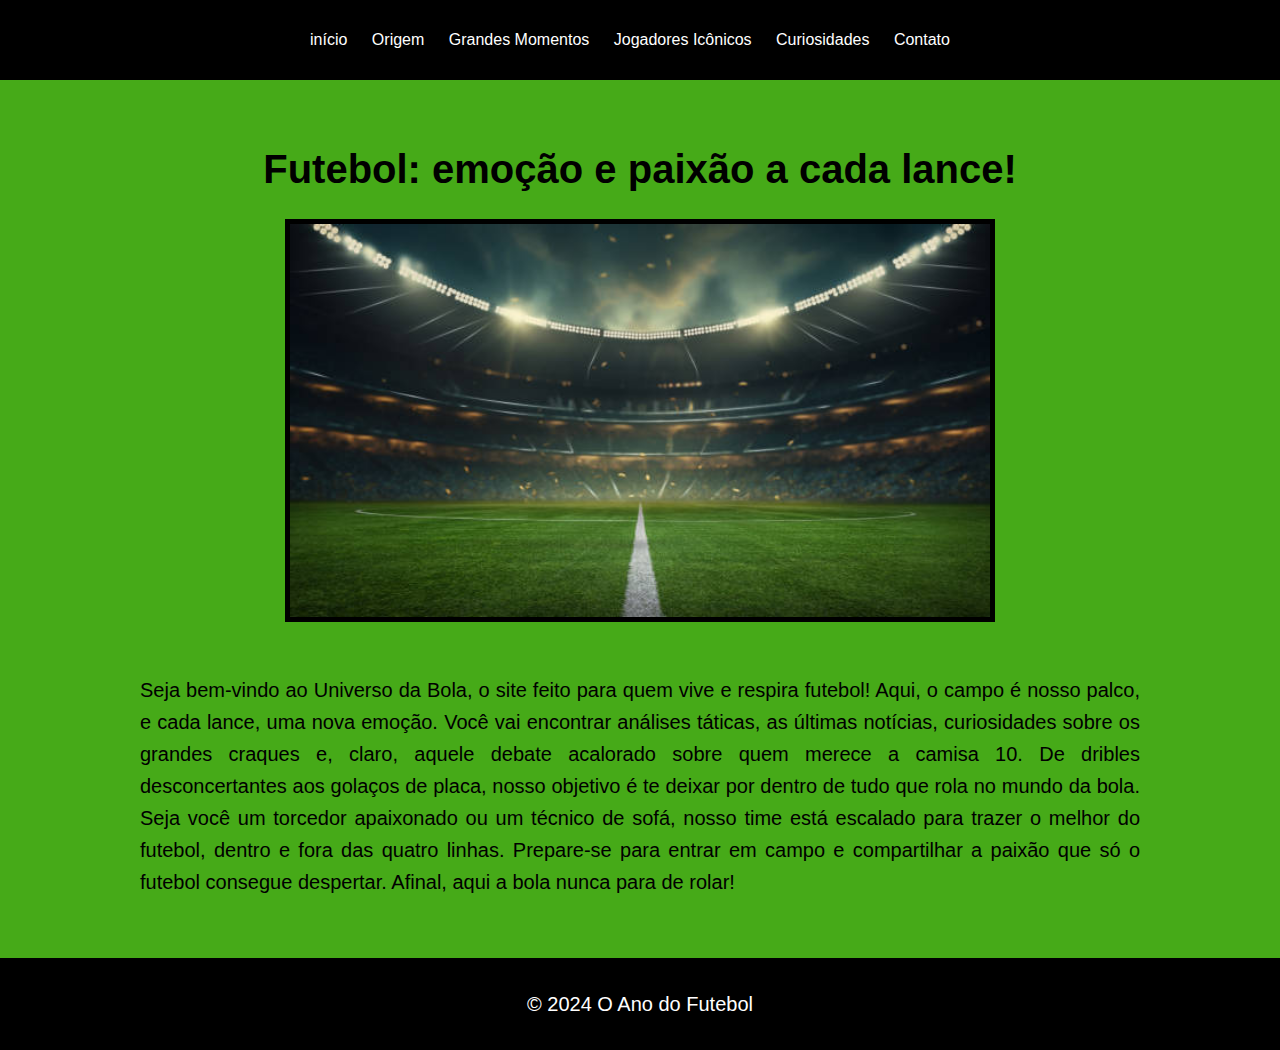
<file: index.html>
<!DOCTYPE html>
<html lang="pt-BR">

<head>
    <meta charset="UTF-8">
    <meta name="viewport" content="width=device-width, initial-scale=1.0">
    <title>História do Futebol</title>
    <link rel="stylesheet" href="css/styles.css">
    <link rel="icon" href="imagens/bola.png">
</head>

<body>
    <header>
        <nav>
            <ul>
                <li><a href="index.html">início</a></li>
                <li><a href="pags/origem.html">Origem</a></li>
                <li><a href="pags/momentos.html">Grandes Momentos</a></li>
                <li><a href="pags/jogadores.html">Jogadores Icônicos</a></li>
                <li><a href="pags/curiosidades.html">Curiosidades</a></li>
                <li><a href="pags/contato.html">Contato</a></li>  
            </ul>
        </nav>
    </header>

    <main>
        <section>
            <h1>Futebol: emoção e paixão a cada lance!</h1>
            <div id="dov">
                <img src="imagens/campoFut.jpg" alt="Imagem de um campo de Futebol.">
            </div>
            <p>
                <br> Seja bem-vindo ao Universo da Bola, o site feito para quem vive e respira futebol! 
                Aqui, o campo é nosso palco, e cada lance, uma nova emoção. Você vai encontrar análises 
                táticas, as últimas notícias, curiosidades sobre os grandes craques e, claro, aquele 
                debate acalorado sobre quem merece a camisa 10. De dribles desconcertantes aos golaços 
                de placa, nosso objetivo é te deixar por dentro de tudo que rola no mundo da bola. Seja 
                você um torcedor apaixonado ou um técnico de sofá, nosso time está escalado para trazer 
                o melhor do futebol, dentro e fora das quatro linhas. Prepare-se para entrar em campo e 
                compartilhar a paixão que só o futebol consegue despertar. Afinal, aqui a bola nunca 
                para de rolar!
            </p>
        </section>
    </main>
    
    <footer>
        <p>&copy; 2024 O Ano do Futebol</p>
    </footer>
</body>
</html>
</file>
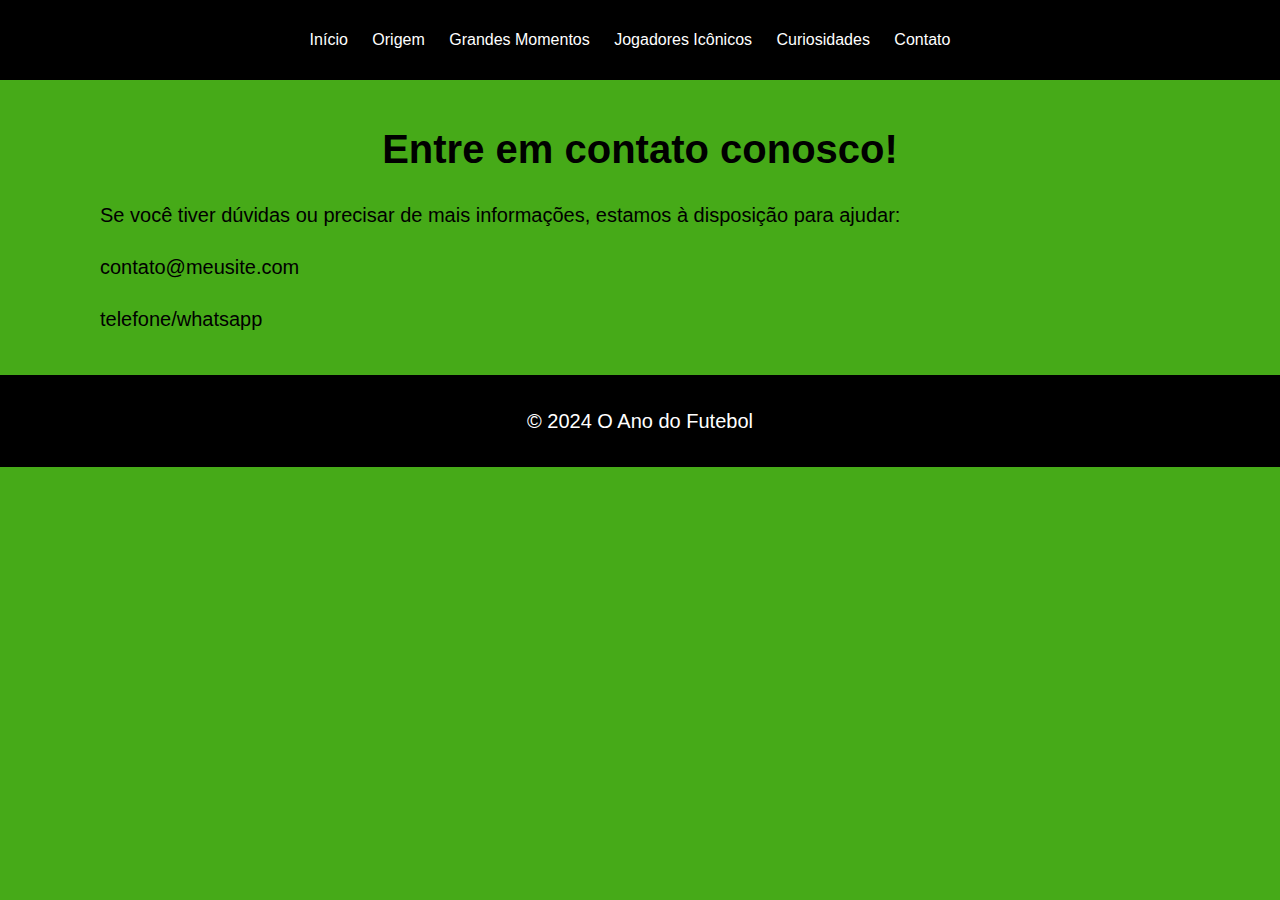
<file: pags/contato.html>
<!DOCTYPE html>
<html lang="pt-BR">

<head>
    <meta charset="UTF-8">
    <meta name="viewport" content="width=device-width, initial-scale=1.0">
    <title>Contato</title>
    <link rel="stylesheet" href="../css/styles.css">
    <link rel="icon" href="../imagens/bola.png">
</head>

<body>
    <header>
        <nav>
            <ul>
                <li><a href="../index.html">Início</a></li>
                <li><a href="../pags/origem.html">Origem</a></li>
                <li><a href="../pags/momentos.html">Grandes Momentos</a></li>
                <li><a href="../pags/jogadores.html">Jogadores Icônicos</a></li>
                <li><a href="../pags/curiosidades.html">Curiosidades</a></li>
                <li><a href="../pags/contato.html">Contato</a></li>
            </ul>
        </nav>
    </header>

    <main>
        <h1>Entre em contato conosco!</h1>
        <p>Se você tiver dúvidas ou precisar de mais informações, estamos à disposição para ajudar:</p>
        <p>contato@meusite.com</p>
        <p>telefone/whatsapp</p>
    </main>
    
    <footer>
        <p>&copy; 2024 O Ano do Futebol</p>
    </footer>
</body>
</html>
</file>
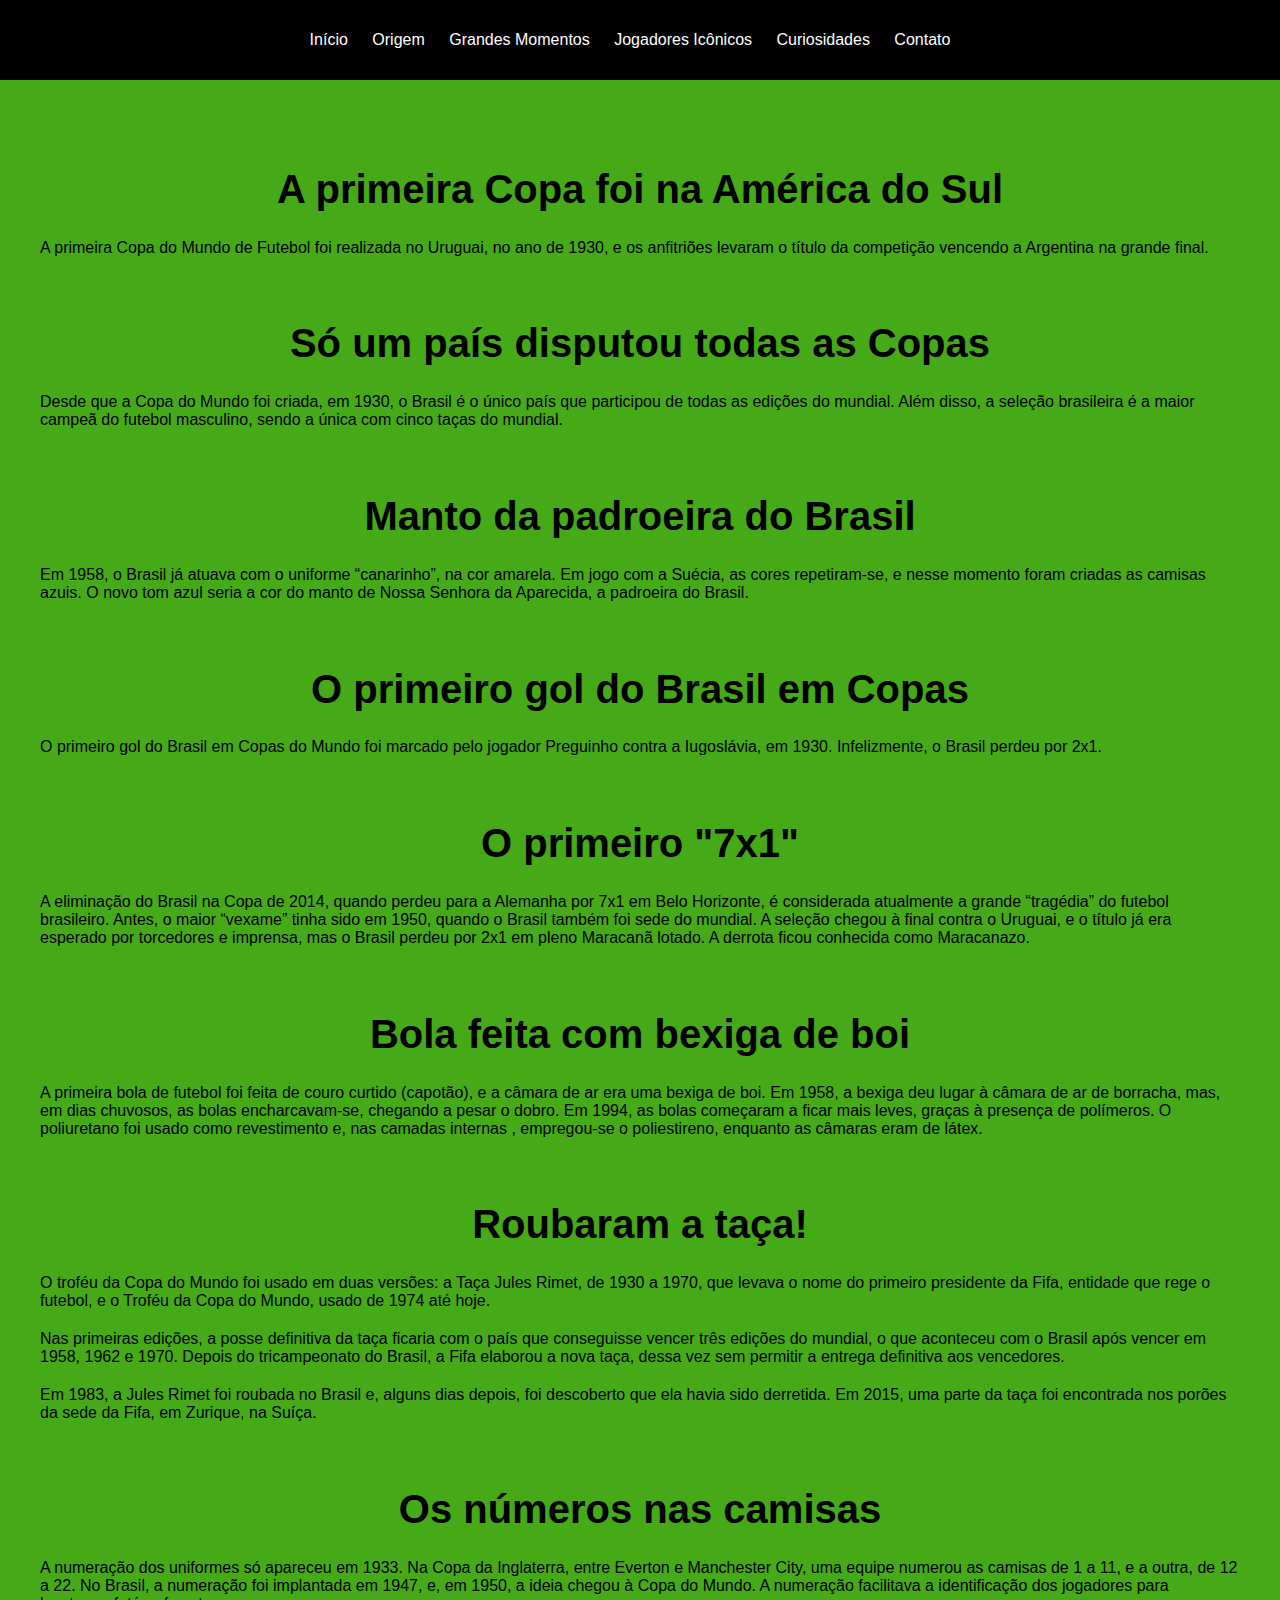
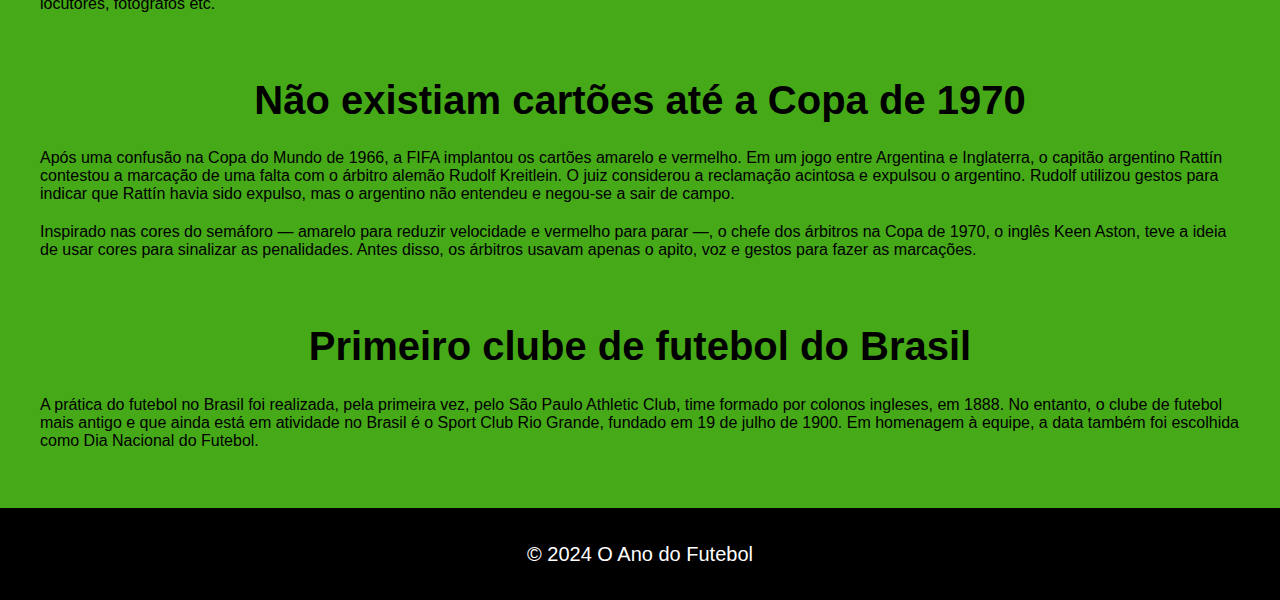
<file: pags/curiosidades.html>
<!DOCTYPE html>
<html lang="pt-BR">

<head>
    <meta charset="UTF-8">
    <meta name="viewport" content="width=device-width, initial-scale=1.0">
    <title>Curiosidades do futebol</title>
    <link rel="stylesheet" href="../css/styles.css">
    <link rel="icon" href="../imagens/bola.png">
</head>

<body>
    <header>
        <nav>
            <ul>
                <li><a href="../index.html">Início</a></li>
                <li><a href="../pags/origem.html">Origem</a></li>
                <li><a href="../pags/momentos.html">Grandes Momentos</a></li>
                <li><a href="../pags/jogadores.html">Jogadores Icônicos</a></li>
                <li><a href="../pags/curiosidades.html">Curiosidades</a></li>
                <li><a href="../pags/contato.html">Contato</a></li>
            </ul>
        </nav>
    </header>

    <main>

    </main>

    <section>
        <h1>A primeira Copa foi na América do Sul</h1>
        </p>A primeira Copa do Mundo de Futebol foi realizada no Uruguai, no ano de 1930, e os anfitriões levaram o título da competição vencendo a Argentina na grande final.</p>
        <br> <!-- Adicionei um espaço aqui -->

        <h1>Só um país disputou todas as Copas</h1>
        </p>Desde que a Copa do Mundo foi criada, em 1930, o Brasil é o único país que participou de todas as edições do mundial. Além disso, a seleção brasileira é a maior campeã do futebol masculino, sendo a única com cinco taças do mundial.</p>
        <br> <!-- Adicionei um espaço aqui -->

        <h1>Manto da padroeira do Brasil</h1>
        </p>Em 1958, o Brasil já atuava com o uniforme “canarinho”, na cor amarela. Em jogo com a Suécia, as cores repetiram-se, e nesse momento foram criadas as camisas azuis. O novo tom azul seria a cor do manto de Nossa Senhora da Aparecida, a padroeira do Brasil.</p>
        <br> <!-- Adicionei um espaço aqui -->

        <h1>O primeiro gol do Brasil em Copas</h1>
        </p>O primeiro gol do Brasil em Copas do Mundo foi marcado pelo jogador Preguinho contra a Iugoslávia, em 1930. Infelizmente, o Brasil perdeu por 2x1.</p>
        <br> <!-- Adicionei um espaço aqui -->

        <h1>O primeiro "7x1"</h1>
        </p>A eliminação do Brasil na Copa de 2014, quando perdeu para a Alemanha por 7x1 em Belo Horizonte, é considerada atualmente a grande “tragédia” do futebol brasileiro. Antes, o maior “vexame” tinha sido em 1950, quando o Brasil também foi sede do mundial. A seleção chegou à final contra o Uruguai, e o título já era esperado por torcedores e imprensa, mas o Brasil perdeu por 2x1 em pleno Maracanã lotado. A derrota ficou conhecida como Maracanazo.</p>
        <br> <!-- Adicionei um espaço aqui -->

        <h1>Bola feita com bexiga de boi</h1>
        </p>A primeira bola de futebol foi feita de couro curtido (capotão), e a câmara de ar era uma bexiga de boi. Em 1958, a bexiga deu lugar à câmara de ar de borracha, mas, em dias chuvosos, as bolas encharcavam-se, chegando a pesar o dobro. Em 1994, as bolas começaram a ficar mais leves, graças à presença de polímeros. O poliuretano foi usado como revestimento e, nas camadas internas , empregou-se o poliestireno, enquanto as câmaras eram de látex.</p>
        <br> <!-- Adicionei um espaço aqui -->

        <h1>Roubaram a taça!</h1>
        </p>O troféu da Copa do Mundo foi usado em duas versões: a Taça Jules Rimet, de 1930 a 1970, que levava o nome do primeiro presidente da Fifa, entidade que rege o futebol, e o Troféu da Copa do Mundo, usado de 1974 até hoje.</p>
        </p>Nas primeiras edições, a posse definitiva da taça ficaria com o país que conseguisse vencer três edições do mundial, o que aconteceu com o Brasil após vencer em 1958, 1962 e 1970. Depois do tricampeonato do Brasil, a Fifa elaborou a nova taça, dessa vez sem permitir a entrega definitiva aos vencedores.</p>
        </p>Em 1983, a Jules Rimet foi roubada no Brasil e, alguns dias depois, foi descoberto que ela havia sido derretida. Em 2015, uma parte da taça foi encontrada nos porões da sede da Fifa, em Zurique, na Suíça.</p>
        <br> <!-- Adicionei um espaço aqui -->

        <h1>Os números nas camisas</h1>
        </p>A numeração dos uniformes só apareceu em 1933. Na Copa da Inglaterra, entre Everton e Manchester City, uma equipe numerou as camisas de 1 a 11, e a outra, de 12 a 22. No Brasil, a numeração foi implantada em 1947, e, em 1950, a ideia chegou à Copa do Mundo. A numeração facilitava a identificação dos jogadores para locutores, fotógrafos etc.</p>
        <br> <!-- Adicionei um espaço aqui -->

        <h1>Não existiam cartões até a Copa de 1970</h1>
        </p>Após uma confusão na Copa do Mundo de 1966, a FIFA implantou os cartões amarelo e vermelho. Em um jogo entre Argentina e Inglaterra, o capitão argentino Rattín contestou a marcação de uma falta com o árbitro alemão Rudolf Kreitlein. O juiz considerou a reclamação acintosa e expulsou o argentino. Rudolf utilizou gestos para indicar que Rattín havia sido expulso, mas o argentino não entendeu e negou-se a sair de campo.</p>
        </p>Inspirado nas cores do semáforo — amarelo para reduzir velocidade e vermelho para parar —, o chefe dos árbitros na Copa de 1970, o inglês Keen Aston, teve a ideia de usar cores para sinalizar as penalidades. Antes disso, os árbitros usavam apenas o apito, voz e gestos para fazer as marcações.</p>
        <br> <!-- Adicionei um espaço aqui -->

        <h1>Primeiro clube de futebol do Brasil</h1>
        </p>A prática do futebol no Brasil foi realizada, pela primeira vez, pelo São Paulo Athletic Club, time formado por colonos ingleses, em 1888. No entanto, o clube de futebol mais antigo e que ainda está em atividade no Brasil é o Sport Club Rio Grande, fundado em 19 de julho de 1900. Em homenagem à equipe, a data também foi escolhida como Dia Nacional do Futebol.</p>
        <br> <!-- Adicionei um espaço aqui -->
    </section>
    
    <footer>
        <p>&copy; 2024 O Ano do Futebol</p>
    </footer>
</body>
</html>
</file>
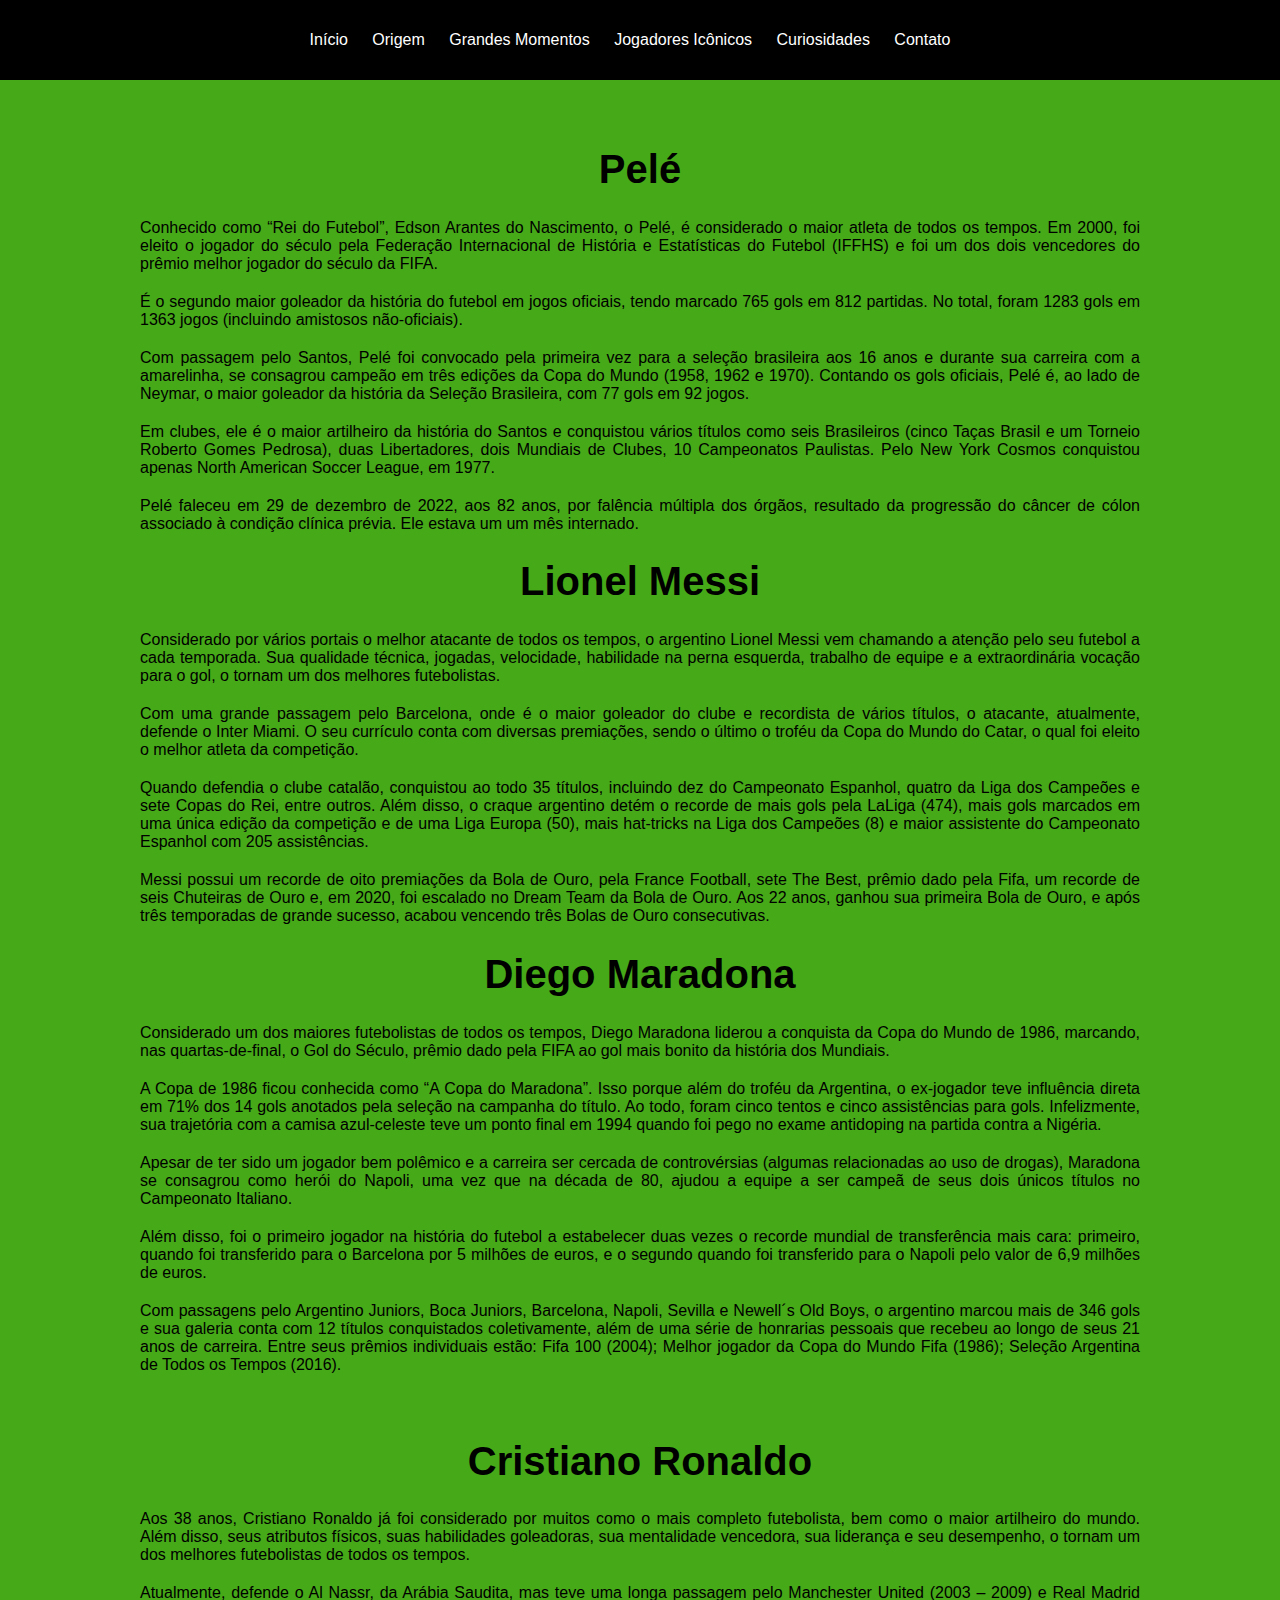
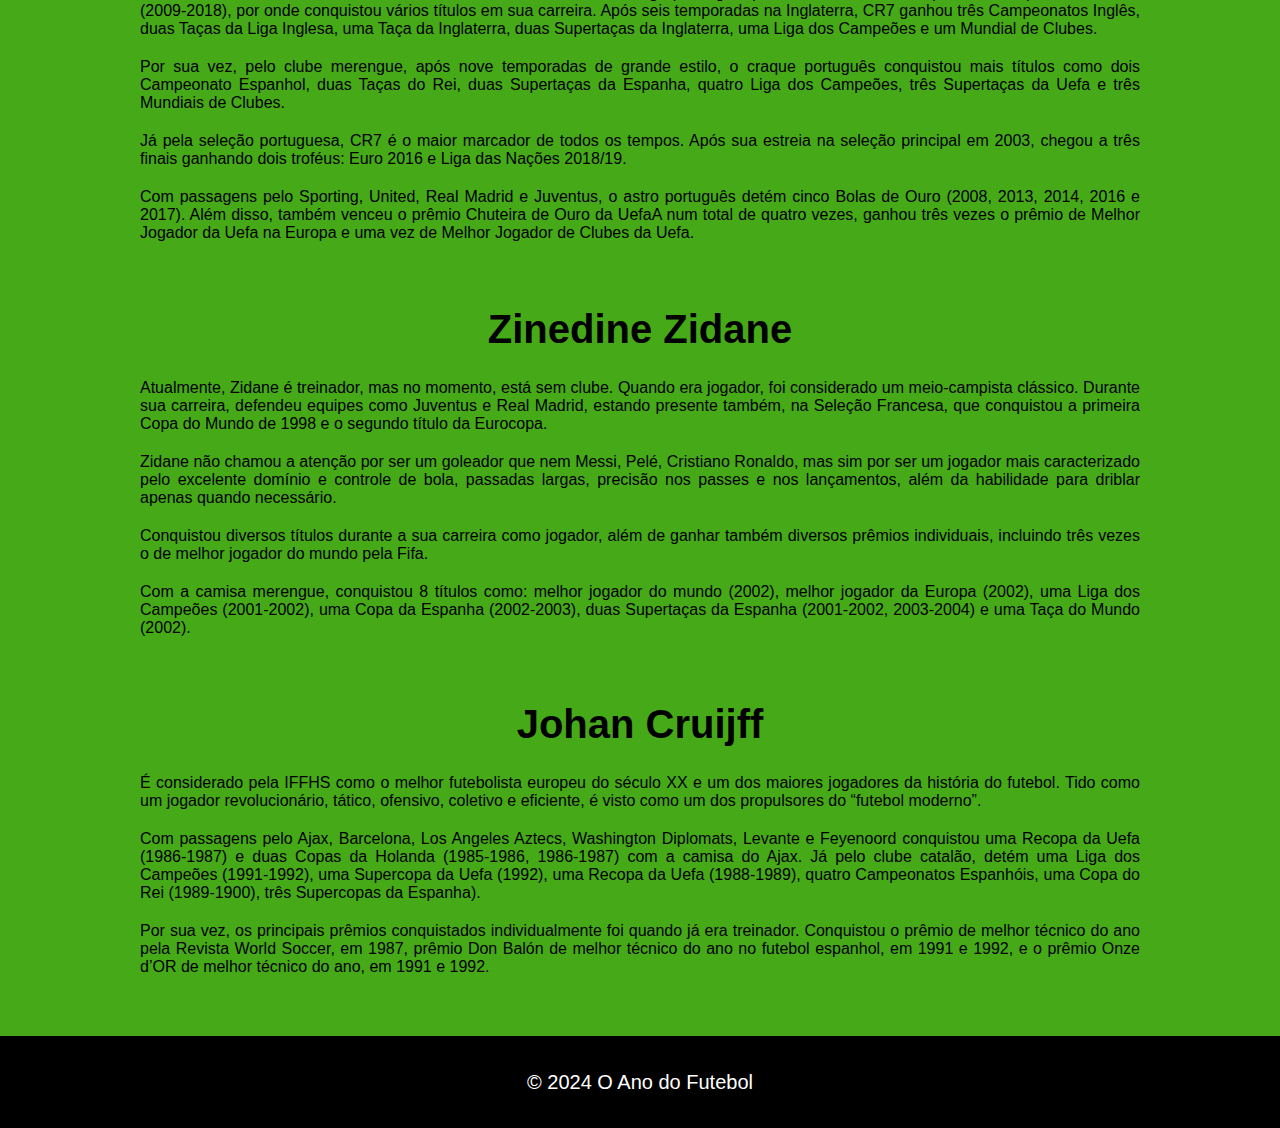
<file: pags/jogadores.html>
<!DOCTYPE html>
<html lang="pt-BR">

<head>
    <meta charset="UTF-8">
    <meta name="viewport" content="width=device-width, initial-scale=1.0">
    <title>Jogadores Icônicos</title>
    <link rel="stylesheet" href="../css/styles.css">
    <link rel="icon" href="../imagens/bola.png">
</head>

<body>
    <header>
        <nav>
            <ul>
                <li><a href="../index.html">Início</a></li>
                <li><a href="../pags/origem.html">Origem</a></li>
                <li><a href="../pags/momentos.html">Grandes Momentos</a></li>
                <li><a href="../pags/jogadores.html">Jogadores Icônicos</a></li>
                <li><a href="curiosidades.html">Curiosidades</a></li>
                <li><a href="contato.html">Contato</a></li>
            </ul>
        </nav>
    </header>

    <main>
        <section>
            <h1>Pelé</h1>
            </p>Conhecido como “Rei do Futebol”, Edson Arantes do Nascimento, o Pelé, é considerado o maior atleta de todos os tempos. Em 2000, foi eleito o jogador do século pela Federação Internacional de História e Estatísticas do Futebol (IFFHS) e foi um dos dois vencedores do prêmio melhor jogador do século da FIFA.</p>
            </p>É o segundo maior goleador da história do futebol em jogos oficiais, tendo marcado 765 gols em 812 partidas. No total, foram 1283 gols em 1363 jogos (incluindo amistosos não-oficiais).</p>
            </p>Com passagem pelo Santos, Pelé foi convocado pela primeira vez para a seleção brasileira aos 16 anos e durante sua carreira com a amarelinha, se consagrou campeão em três edições da Copa do Mundo (1958, 1962 e 1970). Contando os gols oficiais, Pelé é, ao lado de Neymar, o maior goleador da história da Seleção Brasileira, com 77 gols em 92 jogos.</p>
            </p>Em clubes, ele é o maior artilheiro da história do Santos e conquistou vários títulos como seis Brasileiros (cinco Taças Brasil e um Torneio Roberto Gomes Pedrosa), duas Libertadores, dois Mundiais de Clubes, 10 Campeonatos Paulistas. Pelo New York Cosmos conquistou apenas North American Soccer League, em 1977.</p>
            </p>Pelé faleceu em 29 de dezembro de 2022, aos 82 anos, por falência múltipla dos órgãos, resultado da progressão do câncer de cólon associado à condição clínica prévia. Ele estava um um mês internado.</p>
            
            <h1>Lionel Messi</h1>
            </p>Considerado por vários portais o melhor atacante de todos os tempos, o argentino Lionel Messi vem chamando a atenção pelo seu futebol a cada temporada. Sua qualidade técnica, jogadas, velocidade, habilidade na perna esquerda, trabalho de equipe e a extraordinária vocação para o gol, o tornam um dos melhores futebolistas.</p>
            </p>Com uma grande passagem pelo Barcelona, onde é o maior goleador do clube e recordista de vários títulos, o atacante, atualmente, defende o Inter Miami. O seu currículo conta com diversas premiações, sendo o último o troféu da Copa do Mundo do Catar, o qual foi eleito o melhor atleta da competição.</p>
            </p>Quando defendia o clube catalão, conquistou ao todo 35 títulos, incluindo dez do Campeonato Espanhol, quatro da Liga dos Campeões e sete Copas do Rei, entre outros. Além disso, o craque argentino detém o recorde de mais gols pela LaLiga (474), mais gols marcados em uma única edição da competição e de uma Liga Europa (50), mais hat-tricks na Liga dos Campeões (8) e maior assistente do Campeonato Espanhol com 205 assistências.</p>
            </p>Messi possui um recorde de oito premiações da Bola de Ouro, pela France Football, sete The Best, prêmio dado pela Fifa, um recorde de seis Chuteiras de Ouro e, em 2020, foi escalado no Dream Team da Bola de Ouro. Aos 22 anos, ganhou sua primeira Bola de Ouro, e após três temporadas de grande sucesso, acabou vencendo três Bolas de Ouro consecutivas.</p>
    
            <h1>Diego Maradona</h1>
            </p>Considerado um dos maiores futebolistas de todos os tempos, Diego Maradona liderou a conquista da Copa do Mundo de 1986, marcando, nas quartas-de-final, o Gol do Século, prêmio dado pela FIFA ao gol mais bonito da história dos Mundiais.</p>
            </p>A Copa de 1986 ficou conhecida como “A Copa do Maradona”. Isso porque além do troféu da Argentina, o ex-jogador teve influência direta em 71% dos 14 gols anotados pela seleção na campanha do título. Ao todo, foram cinco tentos e cinco assistências para gols. Infelizmente, sua trajetória com a camisa azul-celeste teve um ponto final em 1994 quando foi pego no exame antidoping na partida contra a Nigéria.</p>
            </p>Apesar de ter sido um jogador bem polêmico e a carreira ser cercada de controvérsias (algumas relacionadas ao uso de drogas), Maradona se consagrou como herói do Napoli, uma vez que na década de 80, ajudou a equipe a ser campeã de seus dois únicos títulos no Campeonato Italiano.</p>
            </p>Além disso, foi o primeiro jogador na história do futebol a estabelecer duas vezes o recorde mundial de transferência mais cara: primeiro, quando foi transferido para o Barcelona por 5 milhões de euros, e o segundo quando foi transferido para o Napoli pelo valor de 6,9 milhões de euros.</p>
            </p>Com passagens pelo Argentino Juniors, Boca Juniors, Barcelona, Napoli, Sevilla e Newell´s Old Boys, o argentino marcou mais de 346 gols e sua galeria conta com 12 títulos conquistados coletivamente, além de uma série de honrarias pessoais que recebeu ao longo de seus 21 anos de carreira. Entre seus prêmios individuais estão: Fifa 100 (2004); Melhor jogador da Copa do Mundo Fifa (1986); Seleção Argentina de Todos os Tempos (2016).</p>
            <br> <!-- Adicionei um espaço aqui -->
    
            <h1>Cristiano Ronaldo</h1>
            </p>Aos 38 anos, Cristiano Ronaldo já foi considerado por muitos como o mais completo futebolista, bem como o maior artilheiro do mundo. Além disso, seus atributos físicos, suas habilidades goleadoras, sua mentalidade vencedora, sua liderança e seu desempenho, o tornam um dos melhores futebolistas de todos os tempos.</p>
            </p>Atualmente, defende o Al Nassr, da Arábia Saudita, mas teve uma longa passagem pelo Manchester United (2003 – 2009) e Real Madrid (2009-2018), por onde conquistou vários títulos em sua carreira. Após seis temporadas na Inglaterra, CR7 ganhou três Campeonatos Inglês, duas Taças da Liga Inglesa, uma Taça da Inglaterra, duas Supertaças da Inglaterra, uma Liga dos Campeões e um Mundial de Clubes.</p>
            </p>Por sua vez, pelo clube merengue, após nove temporadas de grande estilo, o craque português conquistou mais títulos como dois Campeonato Espanhol, duas Taças do Rei, duas Supertaças da Espanha, quatro Liga dos Campeões, três Supertaças da Uefa e três Mundiais de Clubes.</p>
            </p>Já pela seleção portuguesa, CR7 é o maior marcador de todos os tempos. Após sua estreia na seleção principal em 2003, chegou a três finais ganhando dois troféus: Euro 2016 e Liga das Nações 2018/19.</p>
            </p>Com passagens pelo Sporting, United, Real Madrid e Juventus, o astro português detém cinco Bolas de Ouro (2008, 2013, 2014, 2016 e 2017). Além disso, também venceu o prêmio Chuteira de Ouro da UefaA num total de quatro vezes, ganhou três vezes o prêmio de Melhor Jogador da Uefa na Europa e uma vez de Melhor Jogador de Clubes da Uefa.</p>
            <br> <!-- Adicionei um espaço aqui -->
    
            <h1>Zinedine Zidane</h1>
            </p>Atualmente, Zidane é treinador, mas no momento, está sem clube. Quando era jogador, foi considerado um meio-campista clássico. Durante sua carreira, defendeu equipes como Juventus e Real Madrid, estando presente também, na Seleção Francesa, que conquistou a primeira Copa do Mundo de 1998 e o segundo título da Eurocopa.</p>
            </p>Zidane não chamou a atenção por ser um goleador que nem Messi, Pelé, Cristiano Ronaldo, mas sim por ser um jogador mais caracterizado pelo excelente domínio e controle de bola, passadas largas, precisão nos passes e nos lançamentos, além da habilidade para driblar apenas quando necessário.</p>
            </p>Conquistou diversos títulos durante a sua carreira como jogador, além de ganhar também diversos prêmios individuais, incluindo três vezes o de melhor jogador do mundo pela Fifa.</p>
            </p>Com a camisa merengue, conquistou 8 títulos como: melhor jogador do mundo (2002), melhor jogador da Europa (2002), uma Liga dos Campeões (2001-2002), uma Copa da Espanha (2002-2003), duas Supertaças da Espanha (2001-2002, 2003-2004) e uma Taça do Mundo (2002).</p>
            <br> <!-- Adicionei um espaço aqui -->
    
            <h1>Johan Cruijff</h1>
            </p>É considerado pela IFFHS como o melhor futebolista europeu do século XX e um dos maiores jogadores da história do futebol. Tido como um jogador revolucionário, tático, ofensivo, coletivo e eficiente, é visto como um dos propulsores do “futebol moderno”.</p>
            </p>Com passagens pelo Ajax, Barcelona, Los Angeles Aztecs, Washington Diplomats, Levante e Feyenoord conquistou uma Recopa da Uefa (1986-1987) e duas Copas da Holanda (1985-1986, 1986-1987) com a camisa do Ajax. Já pelo clube catalão, detém uma Liga dos Campeões (1991-1992), uma Supercopa da Uefa (1992), uma Recopa da Uefa (1988-1989), quatro Campeonatos Espanhóis, uma Copa do Rei (1989-1900), três Supercopas da Espanha).</p>
            </p>Por sua vez, os principais prêmios conquistados individualmente foi quando já era treinador. Conquistou o prêmio de melhor técnico do ano pela Revista World Soccer, em 1987, prêmio Don Balón de melhor técnico do ano no futebol espanhol, em 1991 e 1992, e o prêmio Onze d’OR de melhor técnico do ano, em 1991 e 1992.</p>
        </section>
    </main>

    <footer>
        <p>&copy; 2024 O Ano do Futebol</p>
    </footer>
</body>
</html>
</file>
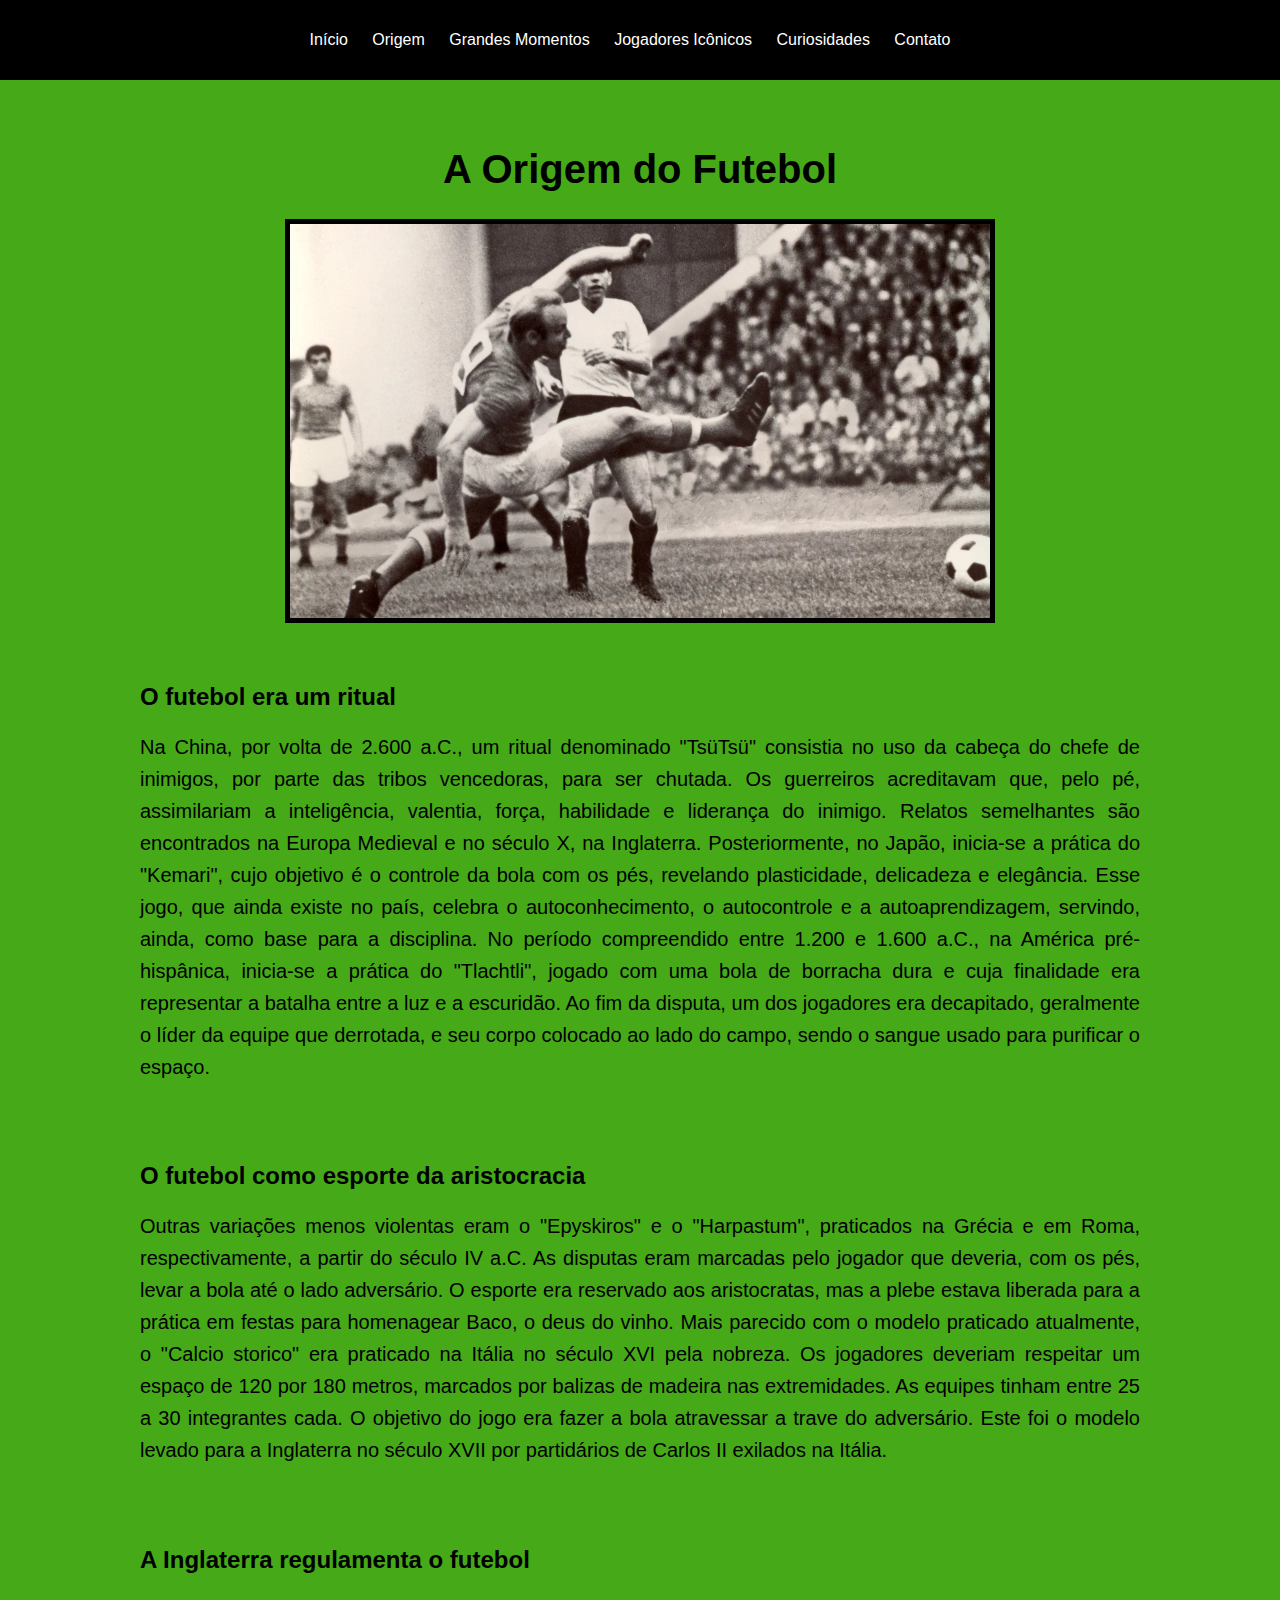
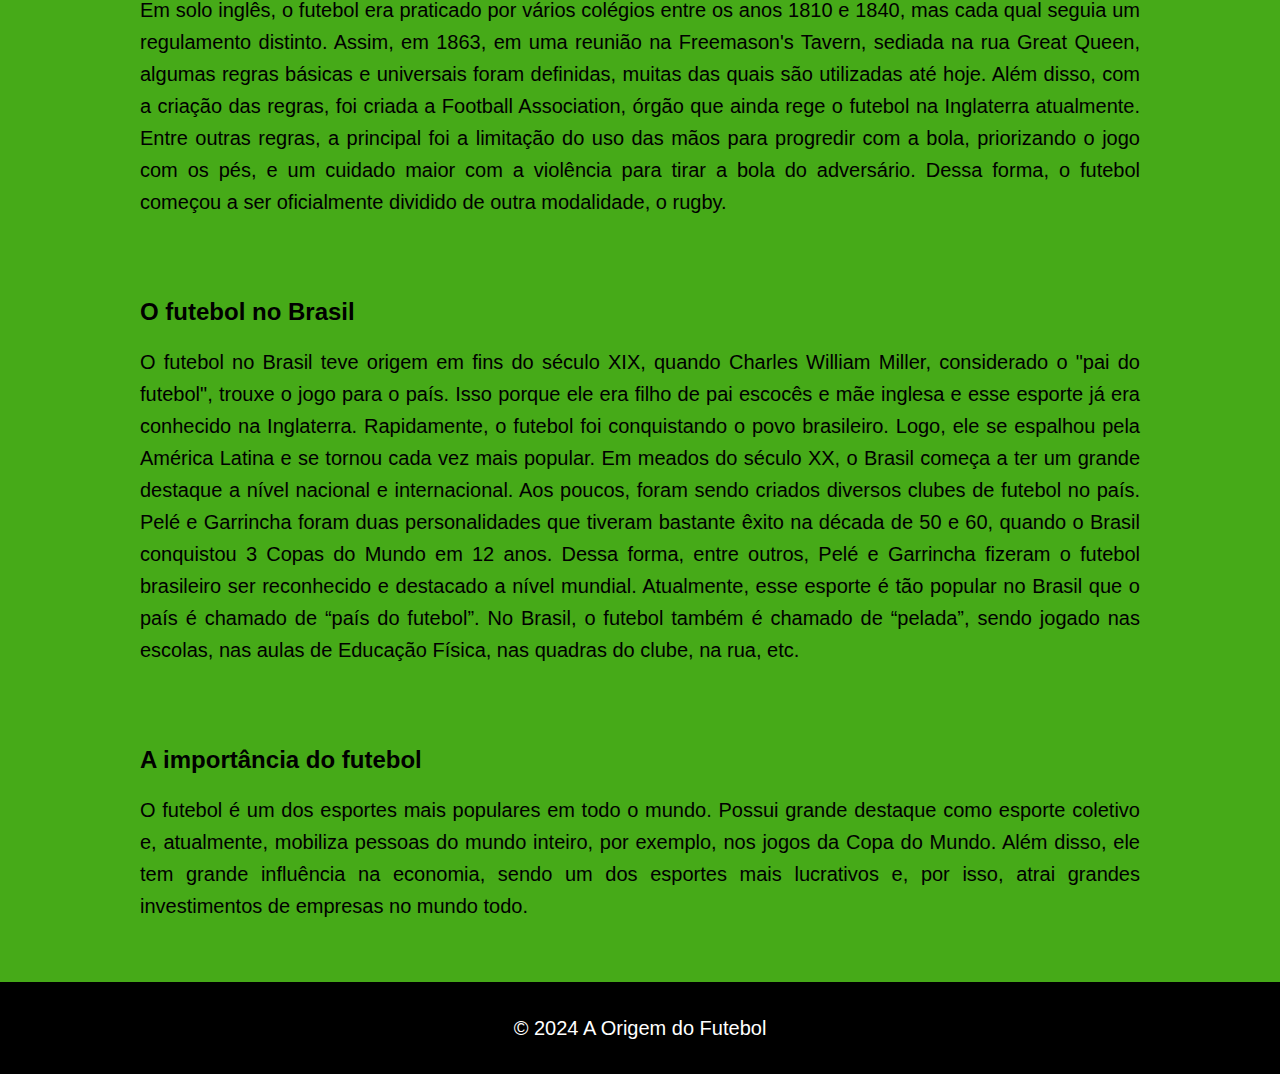
<file: pags/origem.html>
<!DOCTYPE html>
<html lang="pt-BR">

<head>
    <meta charset="UTF-8">
    <meta name="viewport" content="width=device-width, initial-scale=1.0">
    <title>Origem do Futebol</title>
    <link rel="stylesheet" href="../css/styles.css">
    <link rel="icon" href="../imagens/bola.png">
</head>

<body>
    <header>
        <nav>
            <ul>
                <li><a href="../index.html">Início</a></li>
                <li><a href="../pags/origem.html">Origem</a></li>
                <li><a href="../pags/momentos.html">Grandes Momentos</a></li>
                <li><a href="../pags/jogadores.html">Jogadores Icônicos</a></li>
                <li><a href="../pags/curiosidades.html">Curiosidades</a></li>
                <li><a href="../pags/contato.html">Contato</a></li>
            </ul>
        </nav>
    </header>

    <main>
        <section>
            <h1>A Origem do Futebol</h1>
            <div id="dov">
                <img src="../imagens/historyFut.jpg" alt="A História do Futebol.">
            </div>
        </section>
        <section>
            <h2>O futebol era um ritual</h2>
            <p>
                Na China, por volta de 2.600 a.C., um ritual denominado "TsüTsü" consistia no uso 
                da cabeça do chefe de inimigos, por parte das tribos vencedoras, para ser chutada. 
                Os guerreiros acreditavam que, pelo pé, assimilariam a inteligência, valentia, força, 
                habilidade e liderança do inimigo. Relatos semelhantes são encontrados na Europa 
                Medieval e no século X, na Inglaterra. Posteriormente, no Japão, inicia-se a prática 
                do "Kemari", cujo objetivo é o controle da bola com os pés, revelando plasticidade, 
                delicadeza e elegância. Esse jogo, que ainda existe no país, celebra o autoconhecimento, 
                o autocontrole e a autoaprendizagem, servindo, ainda, como base para a disciplina.
                No período compreendido entre 1.200 e 1.600 a.C., na América pré-hispânica, inicia-se 
                a prática do "Tlachtli", jogado com uma bola de borracha dura e cuja finalidade era 
                representar a batalha entre a luz e a escuridão. Ao fim da disputa, um dos jogadores 
                era decapitado, geralmente o líder da equipe que derrotada, e seu corpo colocado ao 
                lado do campo, sendo o sangue usado para purificar o espaço. 
            </p>
        </section>

        <section>
            <h2>O futebol como esporte da aristocracia</h2>
            <p>
                Outras variações menos violentas eram o "Epyskiros" e o "Harpastum", praticados na 
                Grécia e em Roma, respectivamente, a partir do século IV a.C. As disputas eram marcadas 
                pelo jogador que deveria, com os pés, levar a bola até o lado adversário. O esporte 
                era reservado aos aristocratas, mas a plebe estava liberada para a prática em festas 
                para homenagear Baco, o deus do vinho. Mais parecido com o modelo praticado atualmente, 
                o "Calcio storico" era praticado na Itália no século XVI pela nobreza. Os jogadores 
                deveriam respeitar um espaço de 120 por 180 metros, marcados por balizas de madeira 
                nas extremidades. As equipes tinham entre 25 a 30 integrantes cada. O objetivo do jogo 
                era fazer a bola atravessar a trave do adversário. Este foi o modelo levado para a 
                Inglaterra no século XVII por partidários de Carlos II exilados na Itália.
            </p>
        </section>

        <section>
            <h2>A Inglaterra regulamenta o futebol</h2>
            <p>
                Em solo inglês, o futebol era praticado por vários colégios entre os anos 1810 e 1840, 
                mas cada qual seguia um regulamento distinto. Assim, em 1863, em uma reunião na Freemason's 
                Tavern, sediada na rua Great Queen, algumas regras básicas e universais foram definidas, 
                muitas das quais são utilizadas até hoje. Além disso, com a criação das regras, foi criada 
                a Football Association, órgão que ainda rege o futebol na Inglaterra atualmente. Entre 
                outras regras, a principal foi a limitação do uso das mãos para progredir com a bola, 
                priorizando o jogo com os pés, e um cuidado maior com a violência para tirar a bola do 
                adversário. Dessa forma, o futebol começou a ser oficialmente dividido de outra modalidade, 
                o rugby.
            </p>
        </section>

        <section>
            <h2>O futebol no Brasil</h2>
            <p>
                O futebol no Brasil teve origem em fins do século XIX, quando Charles William Miller, 
                considerado o "pai do futebol", trouxe o jogo para o país. Isso porque ele era filho de 
                pai escocês e mãe inglesa e esse esporte já era conhecido na Inglaterra. Rapidamente, 
                o futebol foi conquistando o povo brasileiro. Logo, ele se espalhou pela América Latina 
                e se tornou cada vez mais popular. Em meados do século XX, o Brasil começa a ter um 
                grande destaque a nível nacional e internacional. Aos poucos, foram sendo criados diversos 
                clubes de futebol no país. Pelé e Garrincha foram duas personalidades que tiveram bastante 
                êxito na década de 50 e 60, quando o Brasil conquistou 3 Copas do Mundo em 12 anos. Dessa 
                forma, entre outros, Pelé e Garrincha fizeram o futebol brasileiro ser reconhecido e 
                destacado a nível mundial. Atualmente, esse esporte é tão popular no Brasil que o país 
                é chamado de “país do futebol”. No Brasil, o futebol também é chamado de “pelada”, sendo 
                jogado nas escolas, nas aulas de Educação Física, nas quadras do clube, na rua, etc.
            </p>
        </section>

        <section>
            <h2>A importância do futebol</h2>
            <p>
                O futebol é um dos esportes mais populares em todo o mundo. Possui grande destaque como 
                esporte coletivo e, atualmente, mobiliza pessoas do mundo inteiro, por exemplo, nos jogos 
                da Copa do Mundo. Além disso, ele tem grande influência na economia, sendo um dos esportes 
                mais lucrativos e, por isso, atrai grandes investimentos de empresas no mundo todo.
            </p>
        </section>
    </main>

    <footer>
        <p>&copy; 2024 A Origem do Futebol</p>
    </footer>
</body>
</html>
</file>
<file: css/styles.css>
body {
    font-family: Arial, sans-serif;
    margin:0;
    padding:0;
    background-color:#46aa18;
}

header {
    background-color: black;
    padding: 15px;
}

header nav ul{
    list-style: none;
    padding: 0;
    text-align: center;
}

header nav ul li {
    display: inline;
    margin-right: 20px;
}

header nav ul li a {
    color: white;
    text-decoration: none;
}

header nav ul li a:hover {
    color: #46aa18;
}

main {
    padding: 20px 100px;
    text-align: justify;
}

section {
    padding: 20px 40px;
}

footer {
    background-color: black;
    color: white;
    text-align: center;
    padding: 10px 0;
    width: 100%;
}

img {
    width: 70%;
    height: auto;
    border: 5px solid black;
}

#dov {
    display: flex;
    justify-content: center;
}

h1 {
    font-size: 40px;
    text-align: center;
}

p {
    font-size: 20px;
    line-height: 1.6;
}
</file>
